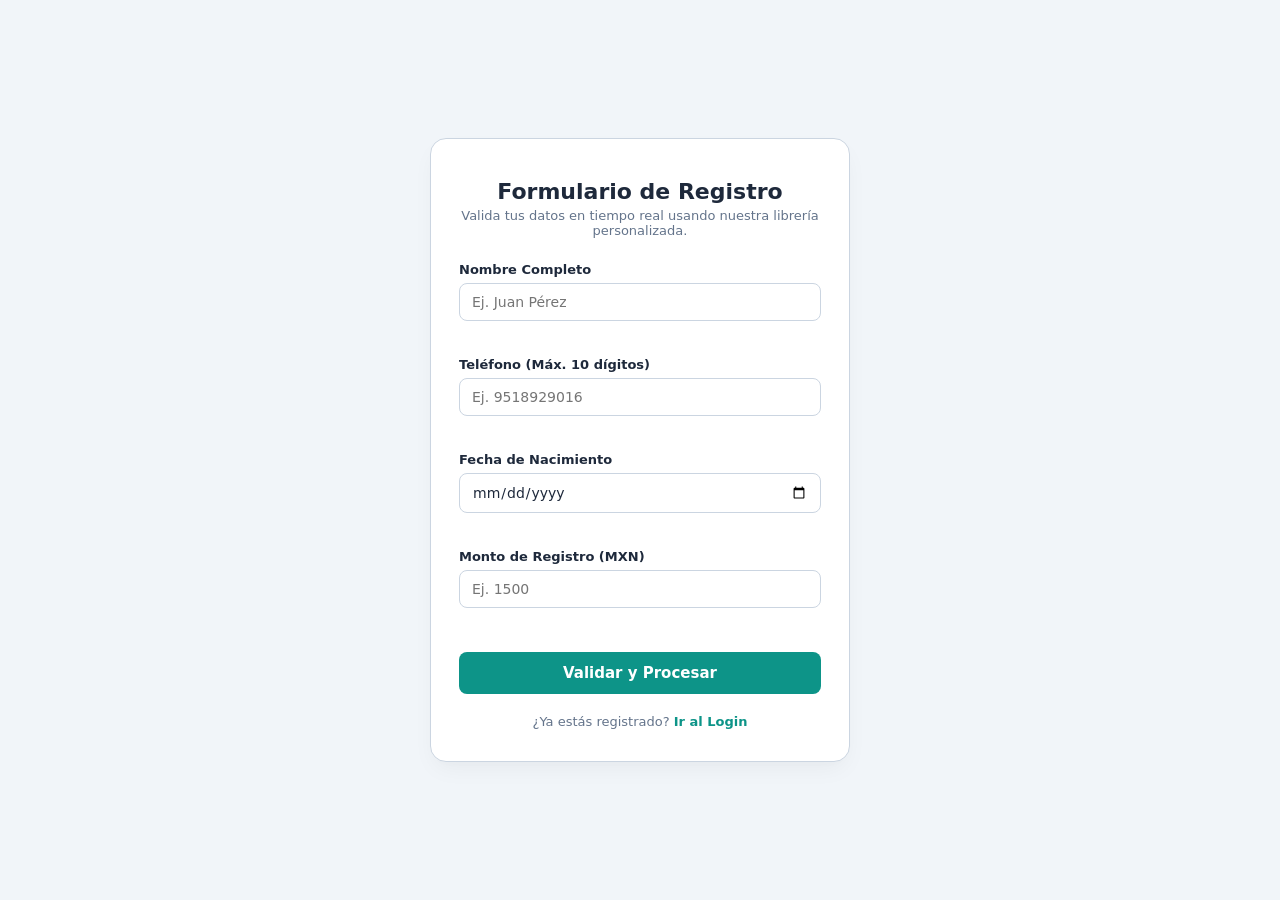
<file: index.html>
<!DOCTYPE html>
<html lang="es">
<head>
    <meta charset="UTF-8">
    <meta name="viewport" content="width=device-width, initial-scale=1.0">
    <title>Utileria JS - Registro</title>
    <link rel="stylesheet" href="css/styles.css">
</head>
<body>

    <div class="card">
        <div class="card-header">
            <h1>Formulario de Registro</h1>
            <p>Valida tus datos en tiempo real usando nuestra librería personalizada.</p>
        </div>

        <form id="registroForm" novalidate>
            <div class="form-group">
                <label for="nombre">Nombre Completo</label>
                <input type="text" id="nombre" placeholder="Ej. Juan Pérez">
                <span class="error-msg" id="errorNombre"></span>
            </div>

            <div class="form-group">
                <label for="telefono">Teléfono (Máx. 10 dígitos)</label>
                <input type="text" id="telefono" placeholder="Ej. 9518929016">
                <span class="error-msg" id="errorTelefono"></span>
            </div>

            <div class="form-group">
                <label for="fechaNacimiento">Fecha de Nacimiento</label>
                <input type="date" id="fechaNacimiento">
                <span class="error-msg" id="errorFecha"></span>
            </div>

            <div class="form-group">
                <label for="monto">Monto de Registro (MXN)</label>
                <input type="number" id="monto" placeholder="Ej. 1500">
                <span class="error-msg" id="errorMonto"></span>
            </div>

            <button type="submit" class="btn">Validar y Procesar</button>
        </form>

        <div class="link-container">
            <p>¿Ya estás registrado? <a href="login.html">Ir al Login</a></p>
        </div>
    </div>

    <div id="modalEdad" class="modal-overlay">
        <div class="modal-content">
            <div class="modal-icon">✓</div>
            <h2>Resultado de Cálculos</h2>
            <p id="modalMensaje"></p>
            <p id="modalMontoFormateado" class="highlight-text"></p>
            <button id="cerrarModal" class="btn-secondary">Cerrar Ventana</button>
        </div>
    </div> 

    <script src="js/utileria.js"></script>
    
    <script>
        const form = document.getElementById('registroForm');
        const modal = document.getElementById('modalEdad');
        const modalMensaje = document.getElementById('modalMensaje');
        const modalMontoFormateado = document.getElementById('modalMontoFormateado');
        const cerrarModalBtn = document.getElementById('cerrarModal');

        form.addEventListener('submit', function(e) {
            e.preventDefault();

            document.querySelectorAll('.error-msg').forEach(el => el.textContent = '');

            const nombre = document.getElementById('nombre').value;
            const telefono = document.getElementById('telefono').value;
            const fechaNacimiento = document.getElementById('fechaNacimiento').value;
            const monto = document.getElementById('monto').value;

            let esValido = true;

            const nombreLimpio = typeof limpiarEspacios === 'function' ? limpiarEspacios(nombre) : nombre.trim();

            if (!nombreLimpio || (typeof soloLetras === 'function' && !soloLetras(nombreLimpio))) {
                document.getElementById('errorNombre').textContent = 'El nombre solo debe contener letras.';
                esValido = false;
            }

            if (!telefono || (typeof validarLongitud === 'function' && !validarLongitud(telefono, 10)) || isNaN(telefono)) {
                document.getElementById('errorTelefono').textContent = 'Debe ser numérico de máximo 10 dígitos.';
                esValido = false;
            }

            if (!fechaNacimiento) {
                document.getElementById('errorFecha').textContent = 'Selecciona una fecha válida.';
                esValido = false;
            }

            if (!monto || Number(monto) <= 0) {
                document.getElementById('errorMonto').textContent = 'Ingresa un monto válido mayor a 0.';
                esValido = false;
            }

            if (esValido) {
                const edad = typeof calcularEdad === 'function' ? calcularEdad(fechaNacimiento) : 'N/A';
                const esMayor = typeof esMayorDeEdad === 'function' ? esMayorDeEdad(fechaNacimiento) : false;
                const moneda = typeof formatearMoneda === 'function' ? formatearMoneda(monto) : `$${monto} MXN`;

                modalMensaje.innerHTML = `Hola <strong>${nombreLimpio}</strong>, tienes <strong>${edad} años</strong> (${esMayor ? 'Mayor de edad' : 'Menor de edad'}).`;
                modalMontoFormateado.textContent = `Monto registrado: ${moneda}`;

                modal.classList.add('active');
            }
        });

        cerrarModalBtn.addEventListener('click', function() {
            modal.classList.remove('active');
        });

        modal.addEventListener('click', function(e) {
            if (e.target === modal) {
                modal.classList.remove('active');
            }
        });
    </script>
</body>
</html>
</file>
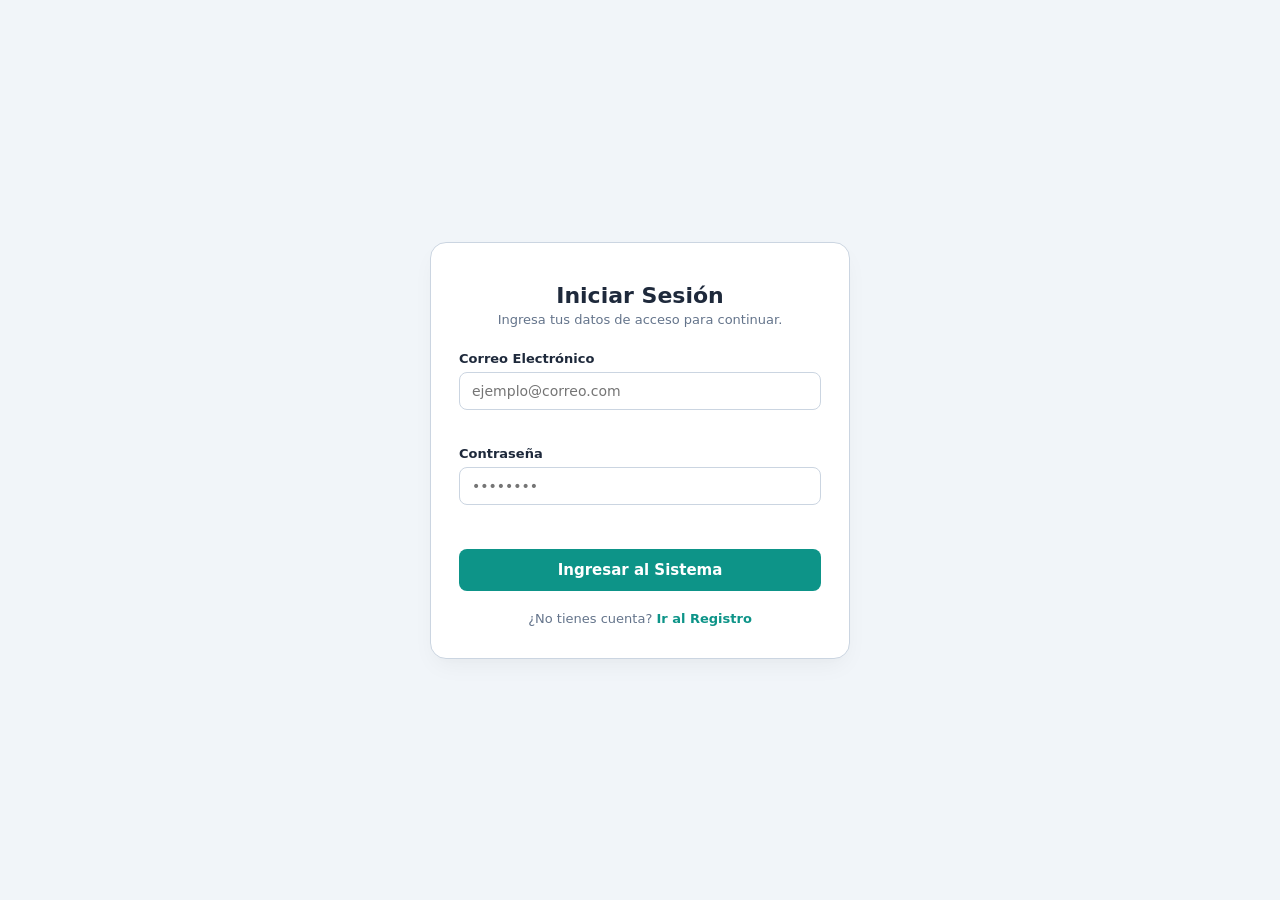
<file: login.html>
<!DOCTYPE html>
<html lang="es">
<head>
    <meta charset="UTF-8">
    <meta name="viewport" content="width=device-width, initial-scale=1.0">
    <title>Utileria JS - Iniciar Sesión</title>
    <link rel="stylesheet" href="css/styles.css">
</head>
<body>

    <div class="card">
        <div class="card-header">
            <h1>Iniciar Sesión</h1>
            <p>Ingresa tus datos de acceso para continuar.</p>
        </div>

        <form id="loginForm" novalidate>
            <div class="form-group">
                <label for="correo">Correo Electrónico</label>
                <input type="email" id="correo" placeholder="ejemplo@correo.com">
                <span class="error-msg" id="errorCorreo"></span>
            </div>

            <div class="form-group">
                <label for="password">Contraseña</label>
                <input type="password" id="password" placeholder="••••••••">
                <span class="error-msg" id="errorPassword"></span>
            </div>

            <button type="submit" class="btn">Ingresar al Sistema</button>
        </form>

        <div class="link-container">
            <p>¿No tienes cuenta? <a href="index.html">Ir al Registro</a></p>
        </div>
    </div>

    <script src="js/utileria.js"></script>
    <script>
        const loginForm = document.getElementById('loginForm');

        loginForm.addEventListener('submit', function(e) {
            e.preventDefault();

            document.getElementById('errorCorreo').textContent = '';
            document.getElementById('errorPassword').textContent = '';

            const correo = document.getElementById('correo').value;
            const password = document.getElementById('password').value;

            let esValido = true;

            if (!validarCorreo(correo)) {
                document.getElementById('errorCorreo').textContent = 'Ingrese un correo electrónico válido.';
                esValido = false;
            }

            if (!validarPassword(password)) {
                document.getElementById('errorPassword').textContent = 'Mínimo 8 caracteres (mayúscula, minúscula, número y especial).';
                esValido = false;
            }

            if (esValido) {
                alert("¡Inicio de sesión exitoso!");
            }
        });
    </script>
</body>
</html>
</file>
<file: css/styles.css>
* {
    box-sizing: border-box;
    margin: 0;
    padding: 0;
    font-family: 'Segoe UI', system-ui, -apple-system, sans-serif;
}

body {
    background-color: #f1f5f9;
    color: #1e293b;
    display: flex;
    justify-content: center;
    align-items: center;
    min-height: 100vh;
    padding: 20px;
}

.card {
    background: #ffffff;
    width: 100%;
    max-width: 420px;
    padding: 32px 28px;
    border-radius: 16px;
    box-shadow: 0 10px 25px -5px rgba(0, 0, 0, 0.05), 0 8px 10px -6px rgba(0, 0, 0, 0.01);
    border: 1px solid #cbd5e1;
}

.card-header {
    text-align: center;
    margin-bottom: 24px;
}

.badge {
    background-color: #ccfbf1;
    color: #0f766e;
    font-size: 11px;
    font-weight: 700;
    padding: 4px 10px;
    border-radius: 12px;
    text-transform: uppercase;
    letter-spacing: 0.5px;
}

.card-header h1 {
    font-size: 22px;
    font-weight: 700;
    color: #1e293b;
    margin-top: 8px;
}

.card-header p {
    font-size: 13px;
    color: #64748b;
    margin-top: 4px;
}

.form-group {
    margin-bottom: 16px;
}

label {
    display: block;
    font-size: 13px;
    font-weight: 600;
    color: #1e293b;
    margin-bottom: 6px;
}

input {
    width: 100%;
    padding: 10px 12px;
    border: 1.5px solid #cbd5e1;
    border-radius: 8px;
    font-size: 14px;
    color: #1e293b;
    outline: none;
    transition: all 0.2s ease-in-out;
}

input:focus {
    border-color: #0d9488;
    box-shadow: 0 0 0 3px rgba(13, 148, 136, 0.15);
}

.error-msg {
    display: block;
    color: #e11d48;
    font-size: 12px;
    font-weight: 600;
    margin-top: 4px;
    min-height: 16px;
}

.btn {
    width: 100%;
    background-color: #0d9488;
    color: #ffffff;
    border: none;
    padding: 12px;
    font-size: 15px;
    font-weight: 600;
    border-radius: 8px;
    cursor: pointer;
    margin-top: 8px;
    transition: background-color 0.2s ease;
}

.btn:hover {
    background-color: #0f766e;
}

.btn-secondary {
    width: 100%;
    background-color: #1e293b;
    color: #ffffff;
    border: none;
    padding: 10px;
    font-size: 14px;
    font-weight: 600;
    border-radius: 8px;
    cursor: pointer;
    margin-top: 16px;
}

/* Enlaces */
.link-container {
    text-align: center;
    margin-top: 20px;
    font-size: 13px;
    color: #64748b;
}

.link-container a {
    color: #0d9488;
    font-weight: 600;
    text-decoration: none;
}

.link-container a:hover {
    text-decoration: underline;
}

/* Overlay y Card del Modal */
.modal-overlay {
    position: fixed;
    top: 0;
    left: 0;
    width: 100%;
    height: 100%;
    background: rgba(15, 23, 42, 0.5);
    backdrop-filter: blur(4px);
    display: none;
    justify-content: center;
    align-items: center;
    z-index: 1000;
}

.modal-overlay.active {
    display: flex;
}

.modal-content {
    background: #ffffff;
    width: 90%;
    max-width: 360px;
    padding: 24px;
    border-radius: 16px;
    text-align: center;
    box-shadow: 0 20px 25px -5px rgba(0, 0, 0, 0.1);
    animation: modalPop 0.2s ease-out;
}

@keyframes modalPop {
    from { transform: scale(0.95); opacity: 0; }
    to { transform: scale(1); opacity: 1; }
}

.modal-icon {
    width: 44px;
    height: 44px;
    background-color: #ccfbf1;
    color: #0f766e;
    font-size: 20px;
    font-weight: bold;
    border-radius: 50%;
    display: flex;
    align-items: center;
    justify-content: center;
    margin: 0 auto 12px auto;
}

.modal-content h2 {
    font-size: 18px;
    color: #1e293b;
    margin-bottom: 12px;
}

.modal-content p {
    font-size: 14px;
    color: #64748b;
    margin-bottom: 8px;
}

.highlight-text {
    background-color: #f1f5f9;
    padding: 8px 12px;
    border-radius: 6px;
    font-weight: 700;
    color: #0f766e !important;
}
</file>
